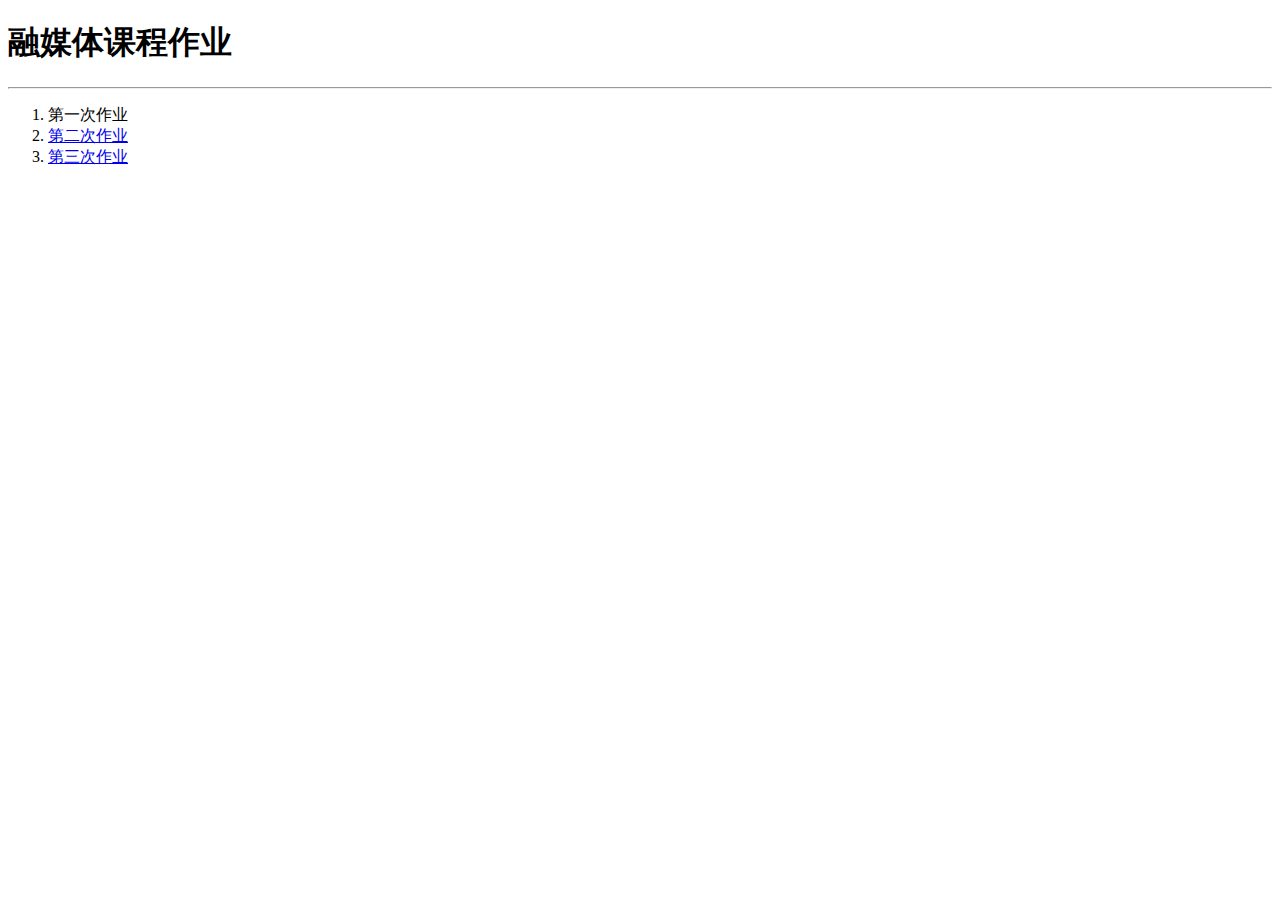
<file: index.html>
<!DOCTYPE html>
<html lang="zh">
  <head>
    <meta charset="UTF-8" />
    <meta name="viewport" content="width=device-width, initial-scale=1.0" />
    <title>融媒体课程作业</title>
  </head>
  <body>
    <div>
      <h1>融媒体课程作业</h1>
    </div>
    <hr />
    <ol>
      <li>第一次作业</li>
      <li><a href="game/index.html">第二次作业</a></li>
      <li><a href="html.html">第三次作业</a></li>
    </ol>
  </body>
</html>
</file>
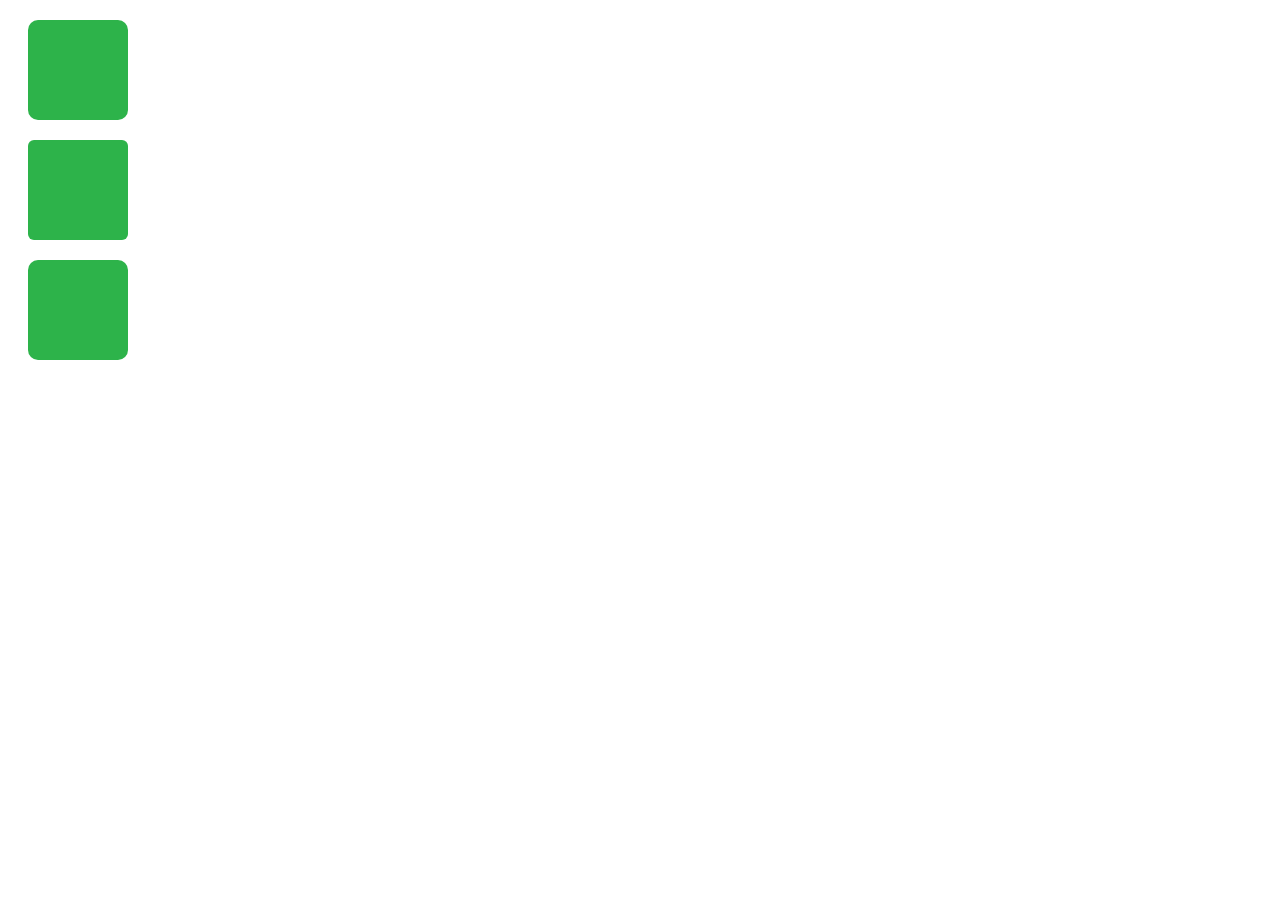
<file: animation.html>
<!DOCTYPE html>
<html lang="zh">
  <head>
    <meta charset="utf-8" />
    <meta http-equiv="X-UA-Compatible" content="IE=edge" />
    <title>过渡效果练习</title>
    <style>
      div {
        width: 100px;
        height: 100px;
        border-radius: 10px;
        margin: 20px;
      }

      .box {
        background: #2db34a;
        /*transition-property: background;*/
        transition-duration: 0.2s;
        transition-timing-function: linear;
      }

      .box:hover {
        background: #ff7b29;
        width: 200px;
      }

      .multiprop {
        background: #2db34a;
        border-radius: 6px;
        transition-property: background, border-radius;
        transition-duration: 0.2s;
        transition-timing-function: linear;
      }

      .multiprop:hover {
        background: #ff7b29;
        border-radius: 50%;
      }

      .ease {
        background: #2db34a;
        /*transition-property: background;*/
        transition-duration: 0.3s;
        transition-timing-function: ease-in;
      }

      .ease:hover {
        width: 500px;
      }
    </style>
  </head>

  <body>
    <div class="box"></div>
    <div class="multiprop"></div>
    <div class="ease"></div>
  </body>
</html>
</file>
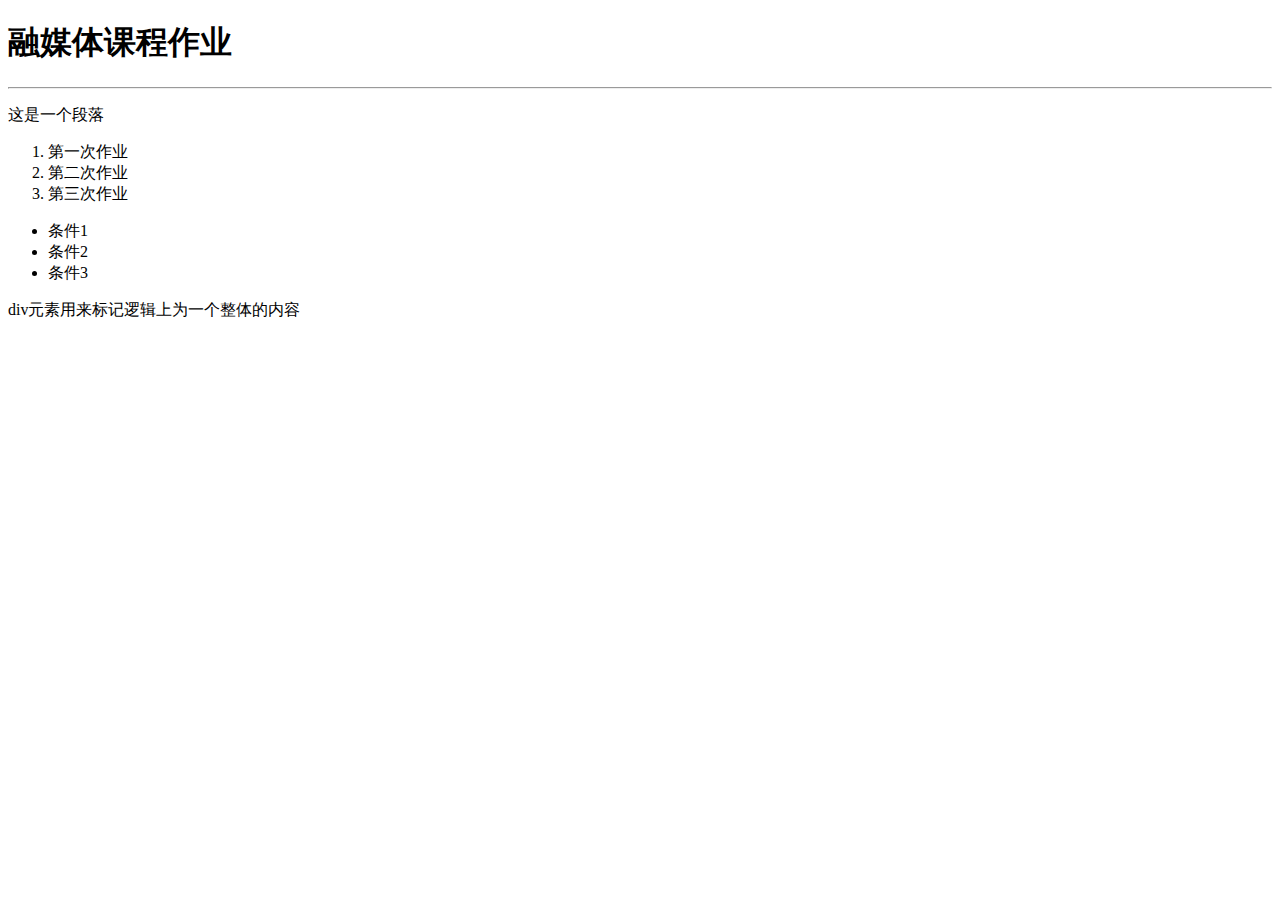
<file: html.html>
<!DOCTYPE html>
<html lang="zh">
  <head>
    <meta charset="UTF-8" />
    <meta name="viewport" content="width=device-width, initial-scale=1.0" />
    <title>融媒体课程作业</title>
  </head>
  <body>
    <div>
      <h1>融媒体课程作业</h1>
    </div>
    <hr />
    <div>
      <p>这是一个段落</p>
      <ol>
        <li>第一次作业</li>
        <li>第二次作业</li>
        <li>第三次作业</li>
      </ol>
      <ul>
        <li>条件1</li>
        <li>条件2</li>
        <li>条件3</li>
      </ul>
      <div>div元素用来标记逻辑上为一个整体的内容</div>
    </div>
  </body>
</html>
</file>
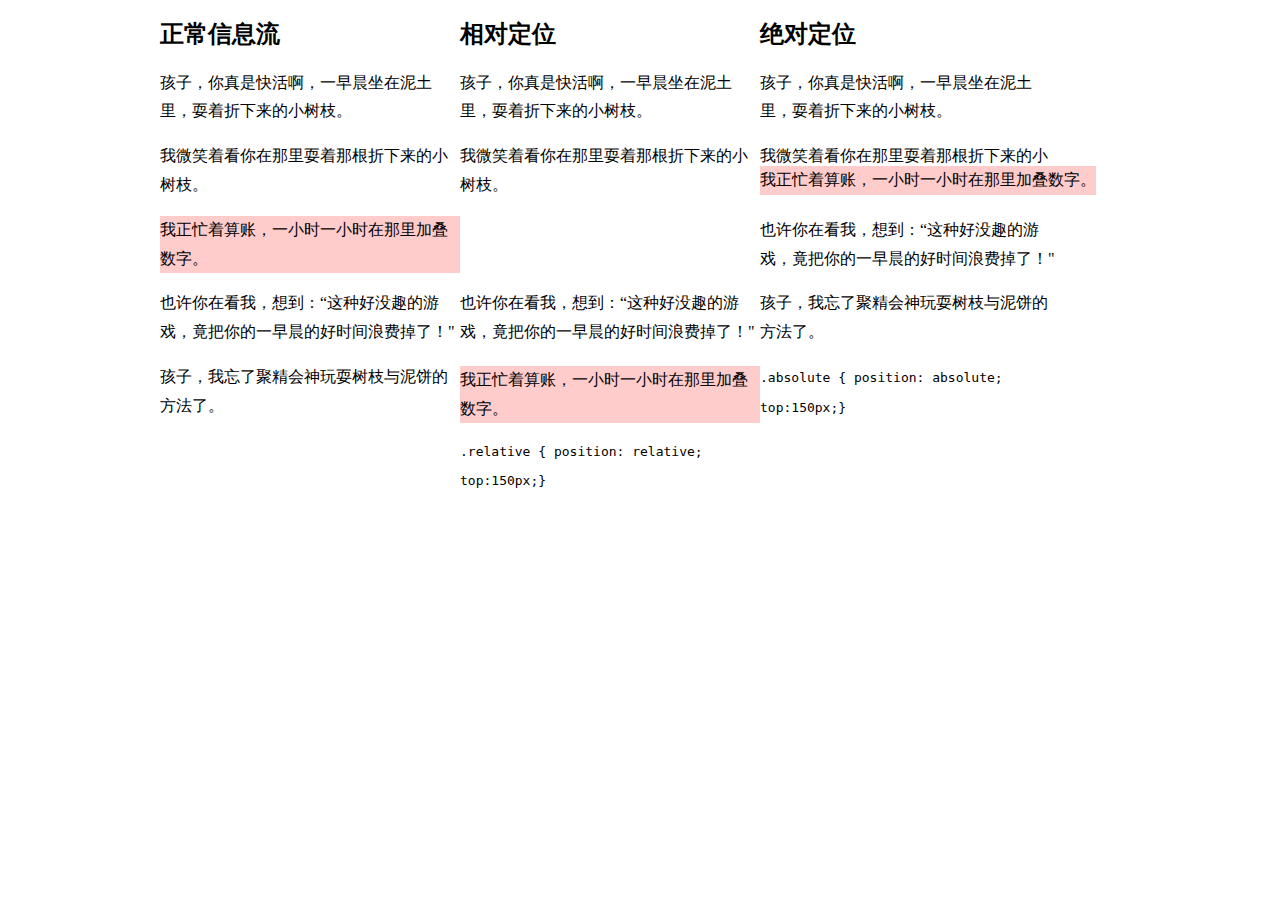
<file: position.html>
<!DOCTYPE html>
<html>
  <head>
    <meta http-equiv="Content-Type" content="text/html; charset=utf-8" />
    <title>相对定位与绝对定位</title>
    <style type="text/css">
      body {
        width:960px;
        margin: 0 auto;
        font-family: 微软雅黑；
        font-size: 18px;
        line-height: 1.8em;
      }
      div {
        width: 300px;
        float: left;
      }
      .relative {
        position: relative;
        top:150px;
      }
      .absolute {
        position: absolute;
        top:150px;
      }
      .bg {
        background-color: #fcc;
      }
    </style>
  </head>
  <body>
    <div>
      <h2>正常信息流</h2>
      <p>孩子，你真是快活啊，一早晨坐在泥土里，耍着折下来的小树枝。</p>
      <p>我微笑着看你在那里耍着那根折下来的小树枝。</p>
      <p class="bg">我正忙着算账，一小时一小时在那里加叠数字。</p>
      <p>
        也许你在看我，想到：“这种好没趣的游戏，竟把你的一早晨的好时间浪费掉了！"
      </p>
      <p>孩子，我忘了聚精会神玩耍树枝与泥饼的方法了。</p>
    </div>
    <div>
      <h2>相对定位</h2>
      <p>孩子，你真是快活啊，一早晨坐在泥土里，耍着折下来的小树枝。</p>
      <p>我微笑着看你在那里耍着那根折下来的小树枝。</p>
      <p class="bg relative">我正忙着算账，一小时一小时在那里加叠数字。</p>
      <p>
        也许你在看我，想到：“这种好没趣的游戏，竟把你的一早晨的好时间浪费掉了！"
      </p>
      <p>孩子，我忘了聚精会神玩耍树枝与泥饼的方法了。</p>
      <code>.relative { position: relative; top:150px;}</code>
    </div>
    <div>
      <h2>绝对定位</h2>
      <p>孩子，你真是快活啊，一早晨坐在泥土里，耍着折下来的小树枝。</p>
      <p>我微笑着看你在那里耍着那根折下来的小树枝。</p>
      <p class="bg absolute">我正忙着算账，一小时一小时在那里加叠数字。</p>
      <p>
        也许你在看我，想到：“这种好没趣的游戏，竟把你的一早晨的好时间浪费掉了！"
      </p>
      <p>孩子，我忘了聚精会神玩耍树枝与泥饼的方法了。</p>
      <code>.absolute { position: absolute; top:150px;} </code>
    </div>
  </body>
</html>
</file>
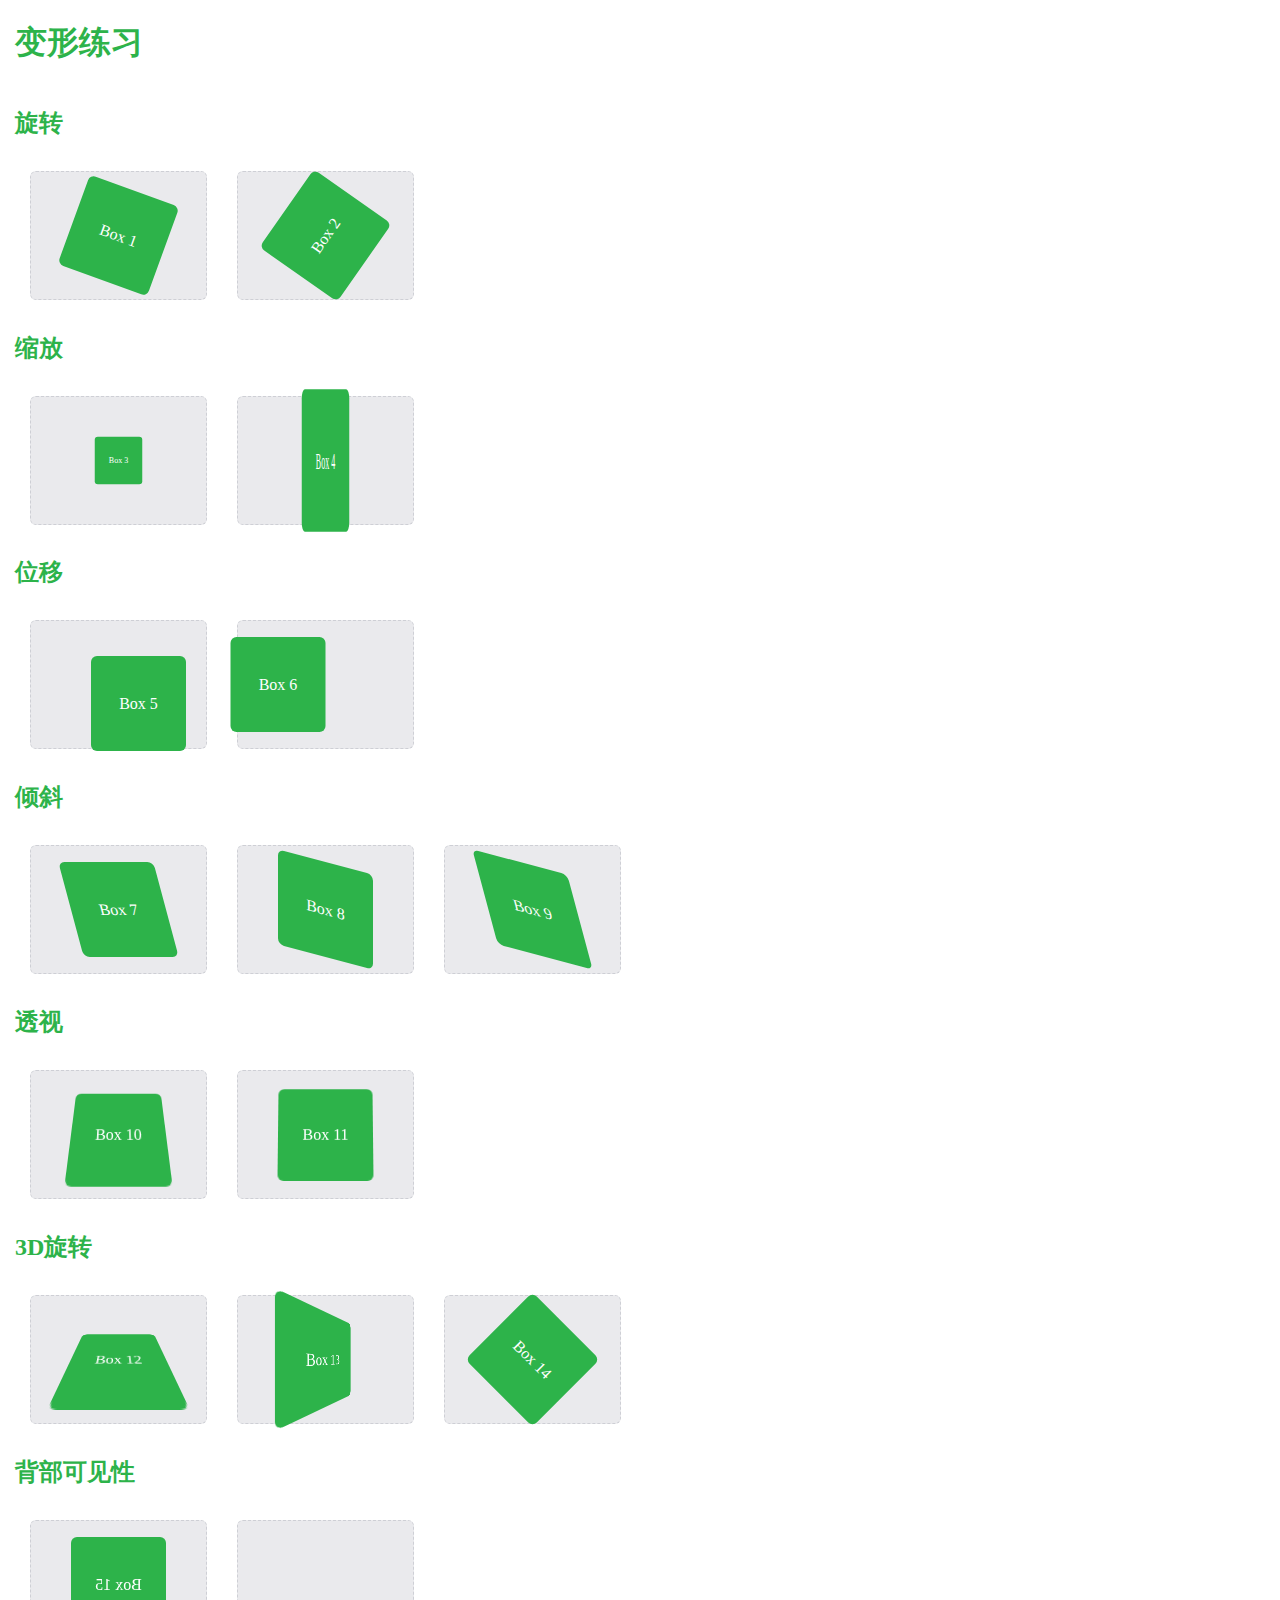
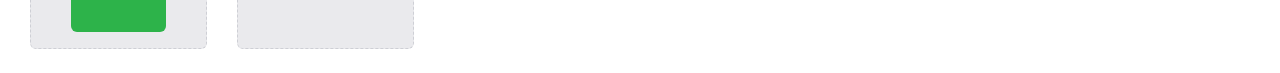
<file: transform.html>
<!DOCTYPE html>
<html lang="zh">
  <head>
    <meta charset="utf-8" />
    <meta http-equiv="X-UA-Compatible" content="IE=edge" />
    <title>变形练习</title>
    <style>
      .clearfix:before,
      .clearfix:after {
        display: table;
        content: " ";
      }

      .clearfix:after {
        clear: both;
      }

      body {
        color: #fff;
        margin: 12px 15px;
      }

      h1,
      h2 {
        color: #2db34a;
      }

      .original,
      .box {
        border-radius: 6px;
      }

      .original {
        background: #eaeaed;
        border: 1px dashed #cecfd5;
        float: left;
        margin: 12px 15px;
      }

      .box {
        background: #2db34a;
        height: 95px;
        line-height: 95px;
        text-align: center;
        width: 95px;
      }

      .box-1 {
        transform: rotate(20deg);
      }

      .box-2 {
        transform: rotate(-55deg);
      }

      .box-3 {
        transform: scale(0.5);
      }

      .box-4 {
        transform: scale(0.5, 1.5);
      }

      .box-5 {
        transform: translate(20px, 20%);
      }

      .box-6 {
        transform: translate(-50%);
      }

      .box-7 {
        transform: skew(15deg);
      }

      .box-8 {
        transform: skewY(15deg);
      }

      .box-9 {
        transform: skew(15deg, 15deg);
      }

      .box-10 {
        transform: perspective(100px) rotateX(15deg);
      }

      .box-11 {
        transform: perspective(1100px) rotateX(15deg);
      }

      .box-12 {
        transform: perspective(100px) rotateX(45deg);
      }

      .box-13 {
        transform: perspective(100px) rotateY(45deg);
      }

      .box-14 {
        transform: perspective(100px) rotateZ(45deg);
      }

      .box-15 {
        transform: perspective(100px) rotateY(180deg);
      }

      .box-16 {
        transform: perspective(100px) rotateY(180deg);
        backface-visibility: hidden;
      }
    </style>
  </head>

  <body>
    <h1>变形练习</h1>
    <div class="clearfix">
      <h2>旋转</h2>
      <div class="original">
        <div class="spin">
          <figure class="box box-1">Box 1</figure>
        </div>
      </div>
      <div class="original">
        <div class="spin">
          <figure class="box box-2">Box 2</figure>
        </div>
      </div>
    </div>
    <div class="clearfix">
      <h2>缩放</h2>
      <div class="original">
        <div class="spin">
          <figure class="box box-3">Box 3</figure>
        </div>
      </div>
      <div class="original">
        <div class="spin">
          <figure class="box box-4">Box 4</figure>
        </div>
      </div>
    </div>
    <div class="clearfix">
      <h2>位移</h2>
      <div class="original">
        <div class="spin">
          <figure class="box box-5">Box 5</figure>
        </div>
      </div>
      <div class="original">
        <div class="spin">
          <figure class="box box-6">Box 6</figure>
        </div>
      </div>
    </div>
    <div class="clearfix">
      <h2>倾斜</h2>
      <div class="original">
        <div class="spin">
          <figure class="box box-7">Box 7</figure>
        </div>
      </div>
      <div class="original">
        <div class="spin">
          <figure class="box box-8">Box 8</figure>
        </div>
      </div>
      <div class="original">
        <div class="spin">
          <figure class="box box-9">Box 9</figure>
        </div>
      </div>
    </div>
    <div class="clearfix">
      <h2>透视</h2>
      <div class="original">
        <div class="spin">
          <figure class="box box-10">Box 10</figure>
        </div>
      </div>
      <div class="original">
        <div class="spin">
          <figure class="box box-11">Box 11</figure>
        </div>
      </div>
    </div>
    <div class="clearfix">
      <h2>3D旋转</h2>
      <div class="original">
        <div class="spin">
          <figure class="box box-12">Box 12</figure>
        </div>
      </div>
      <div class="original">
        <div class="spin">
          <figure class="box box-13">Box 13</figure>
        </div>
      </div>
      <div class="original">
        <div class="spin">
          <figure class="box box-14">Box 14</figure>
        </div>
      </div>
    </div>
    <div class="clearfix">
      <h2>背部可见性</h2>
      <div class="original">
        <div class="spin">
          <figure class="box box-15">Box 15</figure>
        </div>
      </div>
      <div class="original">
        <div class="spin">
          <figure class="box box-16">Box 16</figure>
        </div>
      </div>
    </div>
  </body>
</html>
</file>
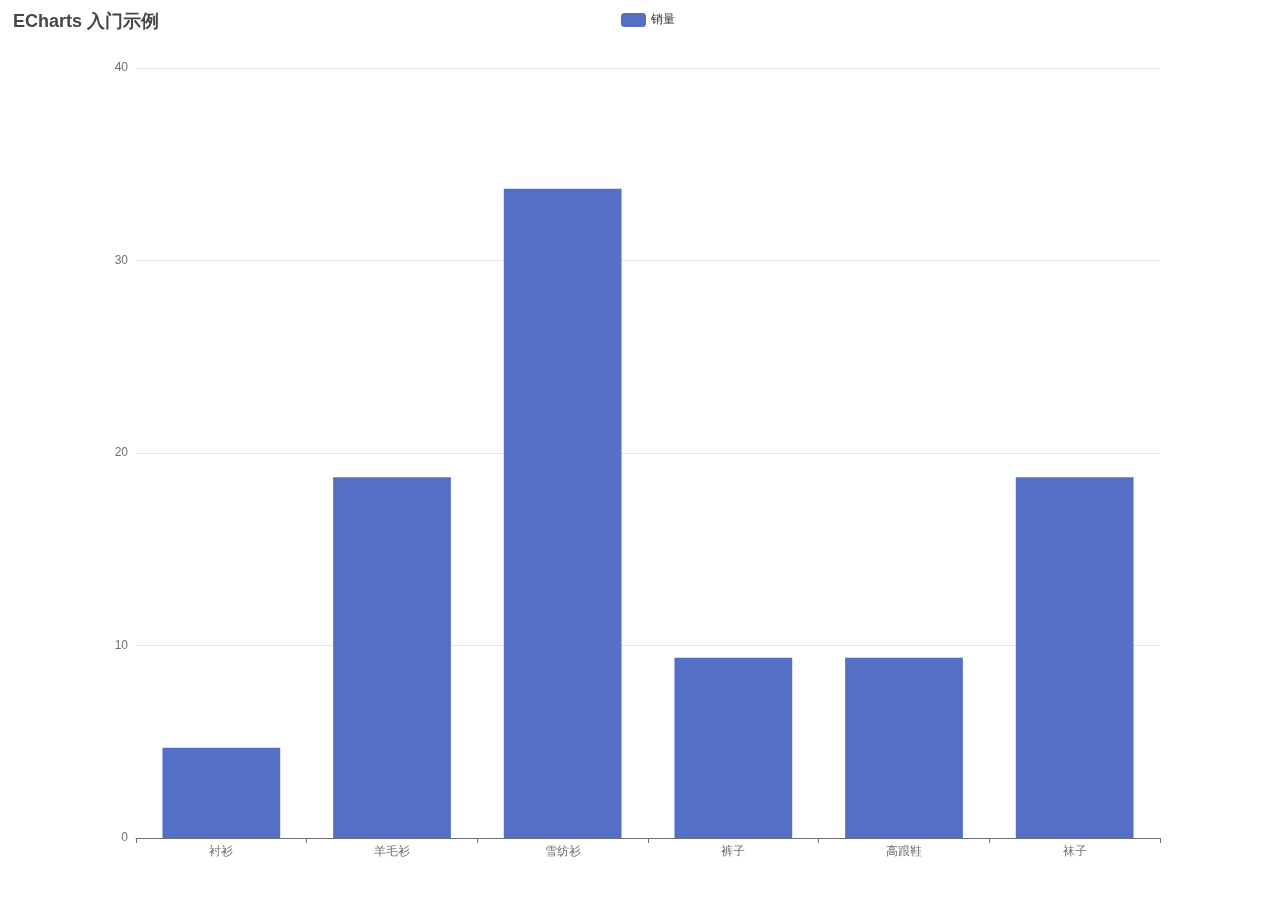
<file: echarts/01-start.html>
<!DOCTYPE html>
<html lang="zh">
  <head>
    <meta charset="UTF-8" />
    <meta name="viewport" content="width=device-width, initial-scale=1.0" />
    <script src="echarts.js"></script>
    <title>Echart练习</title>
  </head>
  <body>
    <div id="main" style="width: 100vw; height: 100vh"></div>
    <script type="text/javascript">
      // 基于准备好的dom，初始化echarts实例
      let myChart = echarts.init(document.getElementById("main"));

      // 指定图表的配置项和数据
      let option = {
        title: {
          text: "ECharts 入门示例",
        },
        tooltip: {},
        legend: {
          data: ["销量"],
        },
        xAxis: {
          data: ["衬衫", "羊毛衫", "雪纺衫", "裤子", "高跟鞋", "袜子"],
        },
        yAxis: {},
        series: [
          {
            name: "销量",
            type: "bar",
            data: [5, 20, 36, 10, 10, 20],
          },
        ],
      };

      // 使用刚指定的配置项和数据显示图表。
      myChart.setOption(option);
    </script>
  </body>
</html>
</file>
